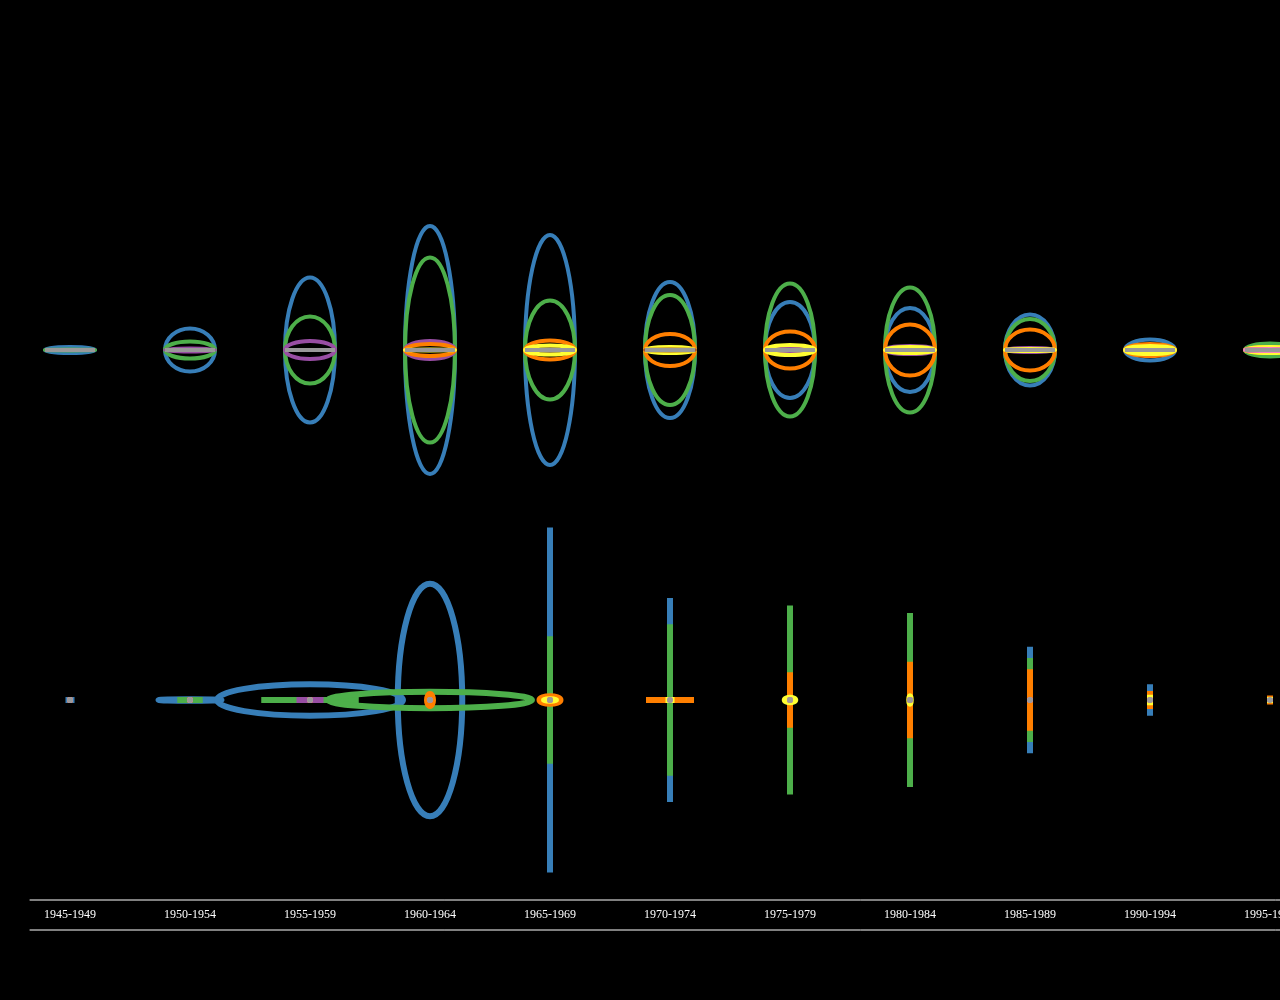
<file: 2.mapping-quantities/project/index.html>
<html>
  <head>
    <meta charset="UTF-8" />
    <style>
      /* remove default padding and center the sketch on the page */
      html,
      body {
        height: 100%;
        padding: 0;
        margin: 0;
      }
      #svg-buffer {
        display: none;
      }
      /*body { display:flex; justify-content:center; align-items:center; }*/
    </style>
    <link
      href="https://fonts.googleapis.com/css?family=Rokkitt"
      rel="stylesheet"
    />
    <!-- dependencies -->
    <script src="lib/lodash.min.js"></script>
    <script src="lib/brewer.js"></script>
    <script src="lib/p5.min.js"></script>
    <script src="lib/p5.svg.js"></script>
    <!-- your code -->
    <script
      language="javascript"
      type="text/javascript"
      src="sketchline.js"
    ></script>
  </head>
  <body>
    <!-- p5.js will automatically create a canvas element here when the page loads -->
  </body>
</html>
</file>
